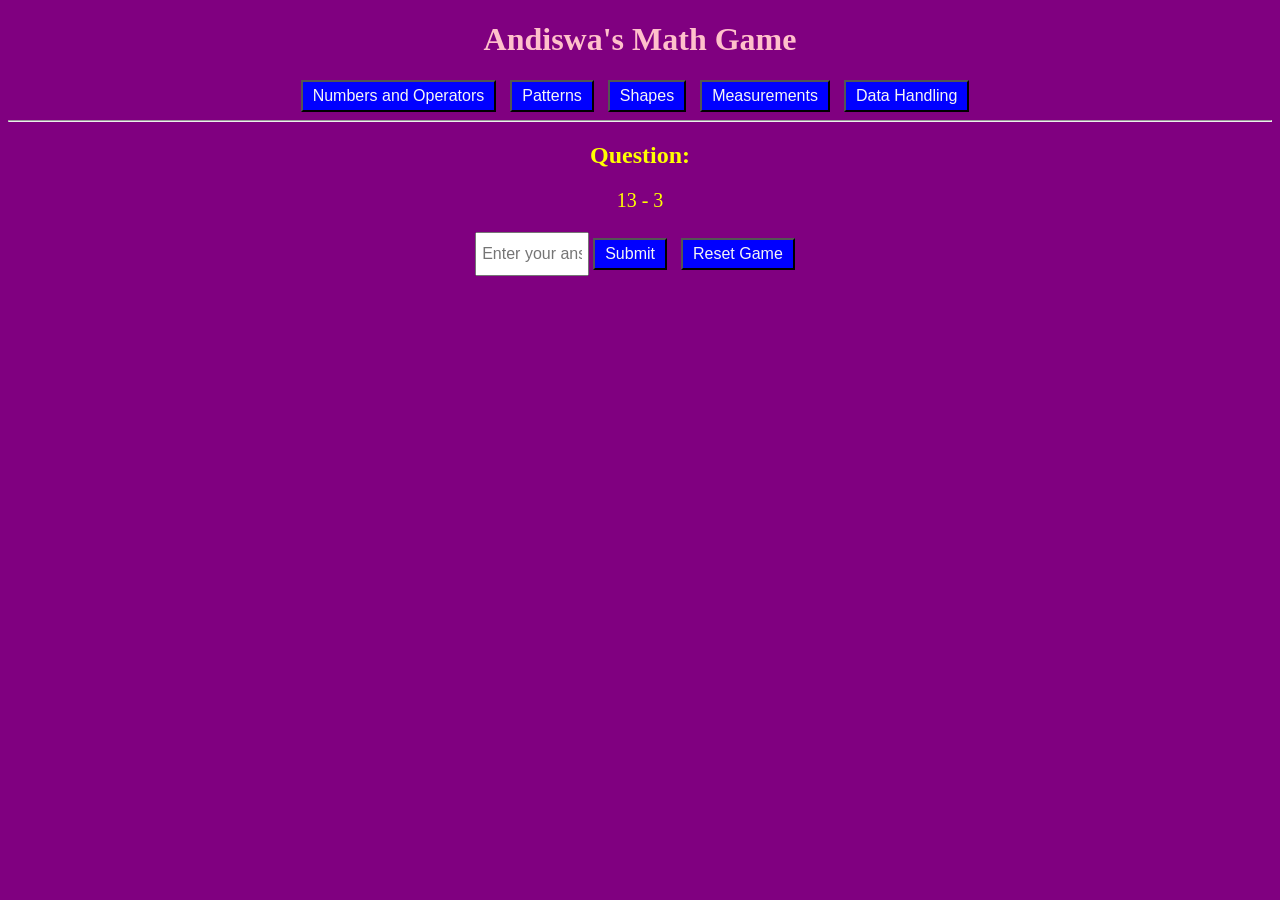
<file: index.html>
<!DOCTYPE html>
<html>
<head>
  <title>Grade 6 Math Game</title>
  <link rel="stylesheet" href="css/style.css">
  <style>
    button {
      margin-right: 10px;
    }
  </style>
</head>
<body>
  <h1>Andiswa's Math Game</h1>
  <div>
    <button id="numbersOperators">Numbers and Operators</button>
    <button id="patterns">Patterns</button>
    <button id="shapes">Shapes</button>
    <button id="measurements">Measurements</button>
    <button id="dataHandling">Data Handling</button>
  </div>
  <hr>
  <h2>Question:</h2>
  <p id="question"></p>
  <input type="text" id="answer" placeholder="Enter your answer">
  <button id="submit">Submit</button>
  <button id="reset">Reset Game</button>
  <p id="result"></p>
  <p id="score"></p>

  <script src="js/script.js"></script>
</body>
</html>
</file>
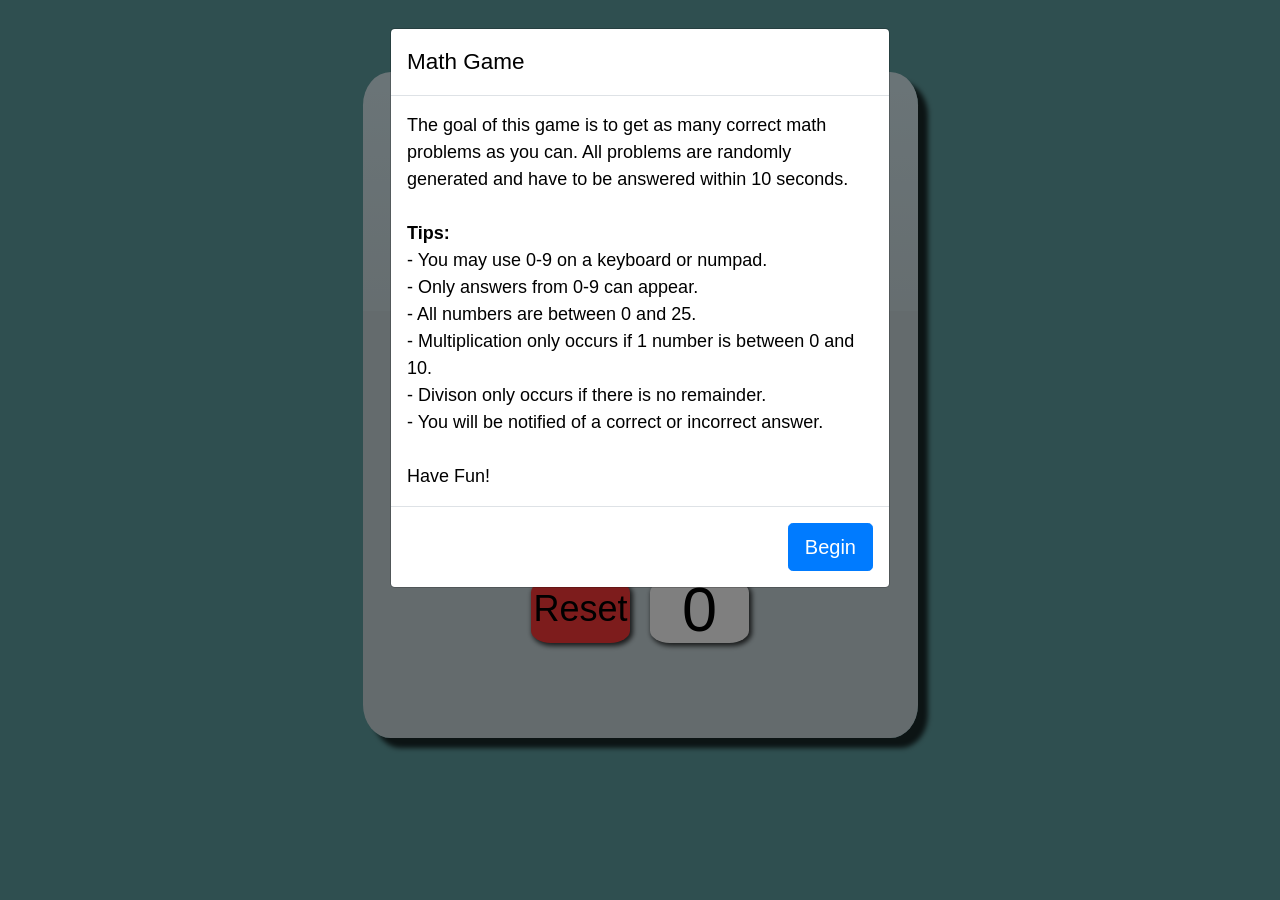
<file: Math_Game_In_JavaScript_with_Source_Code/Math-Game/index.html>
<!DOCTYPE html>
<html>

<head>
	<link rel="stylesheet" type="text/css" href="./css/custom.css">
	<link rel="stylesheet" href="./css/bootstrap.min.css">
	<script src="./js/jquery-3.5.1.slim.min.js"></script>
	<script src="./js/bootstrap.bundle.min.js"></script>
</head>

<body>
	<div class="container">
		<!-- Modal -->
		<div class="modal" id="startGame" tabindex="-1" role="dialog" aria-labelledby="gameTitleLabel"
			aria-hidden="true">
			<div class="modal-dialog" role="document">
				<div class="modal-content">
					<div class="modal-header">
						<h5 class="modal-title" id="gameTitleLabel">Math Game</h5>
					</div>
					<div class="modal-body">
						The goal of this game is to get as many correct math problems as you can. All problems are
						randomly generated and have to be answered within 10 seconds.
						<br /><br />
						<strong>Tips:</strong> <br />
						- You may use 0-9 on a keyboard or numpad. <br />
						- Only answers from 0-9 can appear.<br />
						- All numbers are between 0 and 25.<br />
						- Multiplication only occurs if 1 number is between 0 and 10.<br />
						- Divison only occurs if there is no remainder.<br />
						- You will be notified of a correct or incorrect answer.<br />
						<br />
						Have Fun! 
					</div>
					<div class="modal-footer">
						<button type="button" class="btn btn-lg btn-primary" onclick="startGame()"
							data-dismiss="modal">Begin</button>
					</div>
				</div>
			</div>
		</div>
		<div class="row no-gutters">
			<div class="col-12 col-lg-6 offset-lg-3 calculator">
				<div class="box">
					<div class="row">
						<div class="col-6 timer-box offset-3">
							<div id="timer"></div>
						</div>
					</div>
					<div class="row">
						<div class="col-12 text-center owner">Math Game</div>
					</div>
					<div class="row">
						<div id="equation" class="col-10 offset-1" data-toggle="tooltip" data-placement="bottom"
							title="Good job!">
							<span id="left1">(</span>
							<span id="num1"></span>
							<span id="opt1"></span>
							<span id="left2">(</span>
							<span id="num2"></span>
							<span id="right1">)</span>
							<span id="opt2"></span>
							<span id="num3"></span>
							<span id="right2">)</span>
							<span>=</span>
							<span id="equals">?&nbsp;</span>
						</div>
					</div>
					<div style="margin: 5px"></div>
					<div class="row">
						<div class="col-10 offset-1">
							<div class="light" id="correct" data-toggle="tooltip" data-placement="right"
								title="Correct!"></div>
							<div class="light" id="wrong" data-toggle="tooltip" data-placement="left"
								title="Incorrect!"></div>
						</div>
					</div>
				</div>
				<div class="buttons">
					<div class="row">
						<div class="col-12 text-center">
							<div onclick="pressButton(1)" id="Button1" class="keypad">1</div>
							<div onclick="pressButton(2)" id="Button2" class="keypad">2</div>
							<div onclick="pressButton(3)" id="Button3" class="keypad">3</div>
						</div>
					</div>
					<div class="row">
						<div class="col-12 text-center">
							<div onclick="pressButton(4)" id="Button4" class="keypad">4</div>
							<div onclick="pressButton(5)" id="Button5" class="keypad">5</div>
							<div onclick="pressButton(6)" id="Button6" class="keypad">6</div>
						</div>
					</div>
					<div class="row">
						<div class="col-12 text-center">
							<div onclick="pressButton(7)" id="Button7" class="keypad">7</div>
							<div onclick="pressButton(8)" id="Button8" class="keypad">8</div>
							<div onclick="pressButton(9)" id="Button9" class="keypad">9</div>
						</div>
					</div>
					<div class="row">
						<div class="col-12 text-center">
							<div onclick="location.reload();" class="keypad help">Reset</div>
							<div onclick="pressButton(0)" id="Button0" class="keypad">0</div>
							
						</div>
					</div>
				</div>
				<div class="empty"></div>
			</div>
		</div>
	</div>
</body>

<script>
	var score = 0;
	var plays = 10;
	var active = false;
	var opt1, opt2, num1, num2, num3, options, result, answer, final, mainTimer;
	function checkScores() {
		plays--;
		active = false;
		clearTimeout(mainTimer);
		setTimeout(function () {
			$('#correct').tooltip('hide');
			$('#wrong').tooltip('hide');
			document.getElementById("correct").classList.remove("glow-green");
			document.getElementById("wrong").classList.remove("glow-red");
			if (plays == 0) {
				//Display final Score
				console.log("Game has ended");
				$('#equation').tooltip('show');
				document.getElementById("equation").innerHTML = ("Final Score: " + score + "/10");
			}
			else {
				// Play More Rounds
				gameCountDown();
			}
		}, 2000)
	}
	function gameCountDown() {
		// Reset All Variables
		document.getElementById("equals").innerText = "?";
		getNewEquation();
		document.getElementById("timer").classList.add("timer");
		mainTimer = setTimeout(wrongAnswer, 10000);
	}
	function correctAnswer(inputNum) {
		document.getElementById("timer").classList.remove("timer");
		document.getElementById("correct").classList.add("glow-green");
		document.getElementById("equals").innerText = final;
		$('#correct').tooltip('show');
		score++;
		checkScores();
	}
	function wrongAnswer(inputNum) {
		document.getElementById("timer").classList.remove("timer");
		document.getElementById("wrong").classList.add("glow-red");
		document.getElementById("equals").innerText = final;
		$('#wrong').tooltip('show');
		checkScores();

	}
	function pressButton(buttonPressed) {
		if (active) {
			switch (buttonPressed) {
				case 0: if (final == 0) { correctAnswer(0); } else { wrongAnswer(0) } break;
				case 1: if (final == 1) { correctAnswer(1); } else { wrongAnswer(1) } break;
				case 2: if (final == 2) { correctAnswer(2); } else { wrongAnswer(2) } break;
				case 3: if (final == 3) { correctAnswer(3); } else { wrongAnswer(3) } break;
				case 4: if (final == 4) { correctAnswer(4); } else { wrongAnswer(4) } break;
				case 5: if (final == 5) { correctAnswer(5); } else { wrongAnswer(5) } break;
				case 6: if (final == 6) { correctAnswer(6); } else { wrongAnswer(6) } break;
				case 7: if (final == 7) { correctAnswer(7); } else { wrongAnswer(7) } break;
				case 8: if (final == 8) { correctAnswer(8); } else { wrongAnswer(8) } break;
				case 9: if (final == 9) { correctAnswer(9); } else { wrongAnswer(9) } break;
			}
		}
	}
	function testForKeys(e) {
		if ((e.keyCode >= 48 && e.keyCode <= 57) || (e.keyCode >= 96 && e.keyCode <= 105) && active) { // 0-9 Keys only
			switch (e.keyCode) {
				case 48: if (final == 0) { correctAnswer(0); } else { wrongAnswer(0) } break;
				case 49: if (final == 1) { correctAnswer(1); } else { wrongAnswer(1) } break;
				case 50: if (final == 2) { correctAnswer(2); } else { wrongAnswer(2) } break;
				case 51: if (final == 3) { correctAnswer(3); } else { wrongAnswer(3) } break;
				case 52: if (final == 4) { correctAnswer(4); } else { wrongAnswer(4) } break;
				case 53: if (final == 5) { correctAnswer(5); } else { wrongAnswer(5) } break;
				case 54: if (final == 6) { correctAnswer(6); } else { wrongAnswer(6) } break;
				case 55: if (final == 7) { correctAnswer(7); } else { wrongAnswer(7) } break;
				case 56: if (final == 8) { correctAnswer(8); } else { wrongAnswer(8) } break;
				case 57: if (final == 9) { correctAnswer(9); } else { wrongAnswer(9) } break;
				//Keycode
				case 96: if (final == 0) { correctAnswer(0); } else { wrongAnswer(0) } break;
				case 97: if (final == 1) { correctAnswer(1); } else { wrongAnswer(1) } break;
				case 98: if (final == 2) { correctAnswer(2); } else { wrongAnswer(2) } break;
				case 99: if (final == 3) { correctAnswer(3); } else { wrongAnswer(3) } break;
				case 100: if (final == 4) { correctAnswer(4); } else { wrongAnswer(4) } break;
				case 101: if (final == 5) { correctAnswer(5); } else { wrongAnswer(5) } break;
				case 102: if (final == 6) { correctAnswer(6); } else { wrongAnswer(6) } break;
				case 103: if (final == 7) { correctAnswer(7); } else { wrongAnswer(7) } break;
				case 104: if (final == 8) { correctAnswer(8); } else { wrongAnswer(8) } break;
				case 105: if (final == 9) { correctAnswer(9); } else { wrongAnswer(9) } break;
			}
		}
	}
	function startGame() {
		document.addEventListener("keydown", testForKeys);
		gameCountDown();
	}
	window.onload = function () {
		$('#startGame').modal({
			backdrop: 'static',
			keyboard: false
		}, 'show');
	};
	function getRandomInt(min, max) {
		return Math.floor(Math.random() * (max - min + 1) + min);
	}
	function getRandomOperator(option) {
		var temp = getRandomInt(1, option);
		switch (temp) {
			case 1: temp = '+';
				break;
			case 2: temp = '-';
				break;
			case 3: temp = '*';
				break;
			case 4: temp = '/';
				break;
			default: temp = 'broken';
		}
		return temp;
	}
	function calculate(int1, op, int2) {
		if (op == '+') {
			return int1 + int2;
		}
		else if (op == '-') {
			return int1 - int2;
		}
		else if (op == '*') {
			return int1 * int2;
		}
		else if (op == '/') {
			return int1 / int2;
		}
	}
	function getNewEquation() {
		active = true;
		answer = getRandomInt(0, 9); // Always have Answer of 0-9
		var parenthesis = Math.random() >= 0.5; // Random Boolean
		num1 = getRandomInt(0, 25);
		num2 = getRandomInt(0, 25);
		var tempNum;
		if (num1 < num2) { // First Number is always bigger
			temp = num1;
			num1 = num2;
			num2 = temp;
		}
		if ((num1 % num2 == 0)) { // Divison is Whole Number
			opt1 = '/'
		}
		else if (num1 <= 10 || num2 <= 10) { // Multiplication is not Too Complicated
			opt1 = getRandomOperator(3);
		}
		else // Only Addition or Subtraction
		{
			opt1 = getRandomOperator(2);
		}
		result = calculate(num1, opt1, num2);
		if (result > answer) { // Result - Num3 = Answer
			opt2 = '-';
			num3 = result - answer;
			parenthesis = true;
		} // Result can be addition or subtraction
		else {//(result < answer)
			if (parenthesis) { // Just need Random Bool
				// Result + Num3 = Answer
				opt2 = '+';
				num3 = answer - result;
			}
			else {
				// Num3 - Result = Answer
				opt2 = '-';
				num3 = answer + result;
				parenthesis = false;
			}
		}

		if (parenthesis) { // Place around First Set
			final = calculate(result, opt2, num3);
			document.getElementById("left1").style.display = 'inline-block';
			document.getElementById("right1").style.display = 'inline-block';
			document.getElementById("left2").style.display = 'none';
			document.getElementById("right2").style.display = 'none';
			document.getElementById("num1").innerText = num1;
			document.getElementById("opt1").innerText = opt1;
			document.getElementById("num2").innerText = num2;
			document.getElementById("opt2").innerText = opt2;
			document.getElementById("num3").innerText = num3;
		}
		else {
			final = calculate(num3, opt2, result);
			document.getElementById("left2").style.display = 'inline-block';
			document.getElementById("right2").style.display = 'inline-block';
			document.getElementById("left1").style.display = 'none';
			document.getElementById("right1").style.display = 'none';
			document.getElementById("num1").innerText = num3;
			document.getElementById("opt1").innerText = opt2;
			document.getElementById("num2").innerText = num1;
			document.getElementById("opt2").innerText = opt1;
			document.getElementById("num3").innerText = num2;
		}
		//document.getElementById("equals").innerText = final;
		if (final != answer) { window.alert("For some reason, the expected answer and calculated answer were off!"); }
	}

</script>

</html>
</file>
<file: css/style.css>
body {
    text-align: center;
    background-color: purple;
    color: yellow;
  }
  
  h1 {
    color: black;
    color: pink;
  }
  
  p {
    font-size: 20px;
    font-weight: 400;
    color: yellow;
  }
  
  input[type="text"] {
    width: 100px;
    height: 30px;
    font-size: 16px;
    padding: 5px;
    margin-bottom: 10px;
  }
  
  button {
    font-size: 16px;
    font-weight: 400;
    padding: 5px 10px;
    background-color: blue;
    color: whitesmoke;
    
  }
</file>
<file: Math_Game_In_JavaScript_with_Source_Code/Math-Game/css/custom.css>
@keyframes countdown {
    0%   {background-color:green; width: 100%}
    25%  {background-color:green; width: 75%}
    50%  {background-color:greenyellow; width: 50%}
    75%  {background-color:yellow; width: 25%}
    90% {background-color:red; width: 10%}
    100% {background-color:red; width: 0%}
}
@font-face {
    font-family: 'calculatorFont';
    src: url('../font/digital-7.ttf');
}
body{
    font-size: 4vh !important;
    color: white !important;
    background-color: cadetblue !important;
}
.begin, .calculator{
    border-radius: 5%;
    margin-top: 2em;
    background-color: #d5e9ef;
    background: #d5e9ef; /* For browsers that do not support gradients */
    background: -webkit-linear-gradient(#d5e9ef, #c9d7db, #c9d7db); /* For Safari 5.1 to 6.0 */
    background: -o-linear-gradient(#d5e9ef, #c9d7db, #c9d7db); /* For Opera 11.1 to 12.0 */
    background: -moz-linear-gradient(#d5e9ef, #c9d7db, #c9d7db); /* For Firefox 3.6 to 15 */
    background: linear-gradient(#d5e9ef, #c9d7db, #c9d7db); /* Standard syntax */
    -webkit-box-shadow: 10px 10px 5px 0px rgba(0,0,0,0.75);
    -moz-box-shadow: 10px 10px 5px 0px rgba(0,0,0,0.75);
    box-shadow: 10px 10px 5px 0px rgba(0,0,0,0.75);
}
.box{
    padding-top: 25px;
}
.buttons{
    padding-top: 5vh;
    background-color: #c9d7db;
}
.empty{
    height: 10vh;
}
 .light{
    width: 4vh;
    height:4vh;
    text-align: center;
    line-height: 9vh;
    border-radius: 50%;
    display: inline-block;
}
.vcenter {
    display: inline-block;
    vertical-align: middle;
    float: none;
}
.help{
    font-size: 4vh !important;
    background-color:#fb3939 !important;
}
.info{
    font-size: 4vh !important;
    background-color: #8ef2ff !important;
}
.help:hover{
    background-color: #e43535 !important;
}
.info:hover{
    background-color: #8eecf8 !important;
}
.help:active{
    background-color: #c33232 !important;
}

.info:active{
    background-color: #87e2ee !important;
}
.keypad{
    cursor: default;
    color: #000000;
    font-size: 7vh;
    width: 11vh;
    height:7vh;
    text-align: center;
    line-height: 6.5vh;
    margin: 5px;
    border-radius: 20%;
    border-width: 1px;
    border-color: gray;
    background-color: #ffffff; /*#f6ff8e;*/
    display: inline-block;
    vertical-align: middle;
    -webkit-box-shadow: 2px 2px 5px 1px rgba(0,0,0,0.75);
    -moz-box-shadow: 2px 2px 5px 1px rgba(0,0,0,0.75);
    box-shadow: 2px 2px 5px 1px rgba(0,0,0,0.75);
}
.keypad:hover{
    background-color: #ececec; /*#e9f288;*/
}
.keypad:active{
    background-color: #dedede; /*#e1e986;*/
    -ms-transform: translate(1px, 1px); /* IE 9 */
    -webkit-transform: translate(1px, 1px); /* Safari */
    transform: translate(1px, 1px);
}
.timer-box{
    height: 5vh;
    padding: 0px;
    background-color: lightgray;
    border: 1px solid darkgray;
    padding: 0px !important;
}
.timer {
    height: 4.85vh;
    animation-name: countdown;
    animation-duration: 10s;
    animation-timing-function: linear;
    animation-delay: 0s;
    animation-iteration-count: 1;
}
.centerBlock{
    margin-left: auto;
    margin-right: auto;
    display: block;
}
#equation{
    font-family: 'calculatorFont'!important;
    font-size: 4vh;
    background-color: #d4ed9e;
    border: 4px solid #c8e094;
    color: #000000;
    text-align: right;
}
#equation > span{
    display: inline-block;
}
.text-center {
   text-align:center
}
.owner{
    font-family: "Lucida Console", Monaco, monospace;
    font-size: 3vh;
    color: #000000;
}
#correct{
    background-color: #308c19;
    margin: 5px;
}
#wrong{
    background-color: #8c1922;
    margin: 5px;
    float: right;
}
.tooltip-inner {
    font-size: 2vh;
}
.modal-content{
    color:black;
    font-size: 2vh;
}
#gameTitleLabel{
    color:black;
    font-size: 2.5vh;
}
.glow-green{
    background-color : rgba(0,255,0,1) !important;
    -webkit-box-shadow: 0px 0px 26px 2px rgba(0,255,0,1);
    -moz-box-shadow: 0px 0px 26px 2px rgba(0,255,0,1);
    box-shadow: 0px 0px 26px 2px rgba(0,255,0,1);
}
.glow-red{
    background-color : rgba(255,0,0,1) !important;
    -webkit-box-shadow: 0px 0px 26px 2px rgba(255,0,0,1);
    -moz-box-shadow: 0px 0px 26px 2px rgba(255,0,0,1);
    box-shadow: 0px 0px 26px 2px rgba(255,0,0,1);
}
</file>
